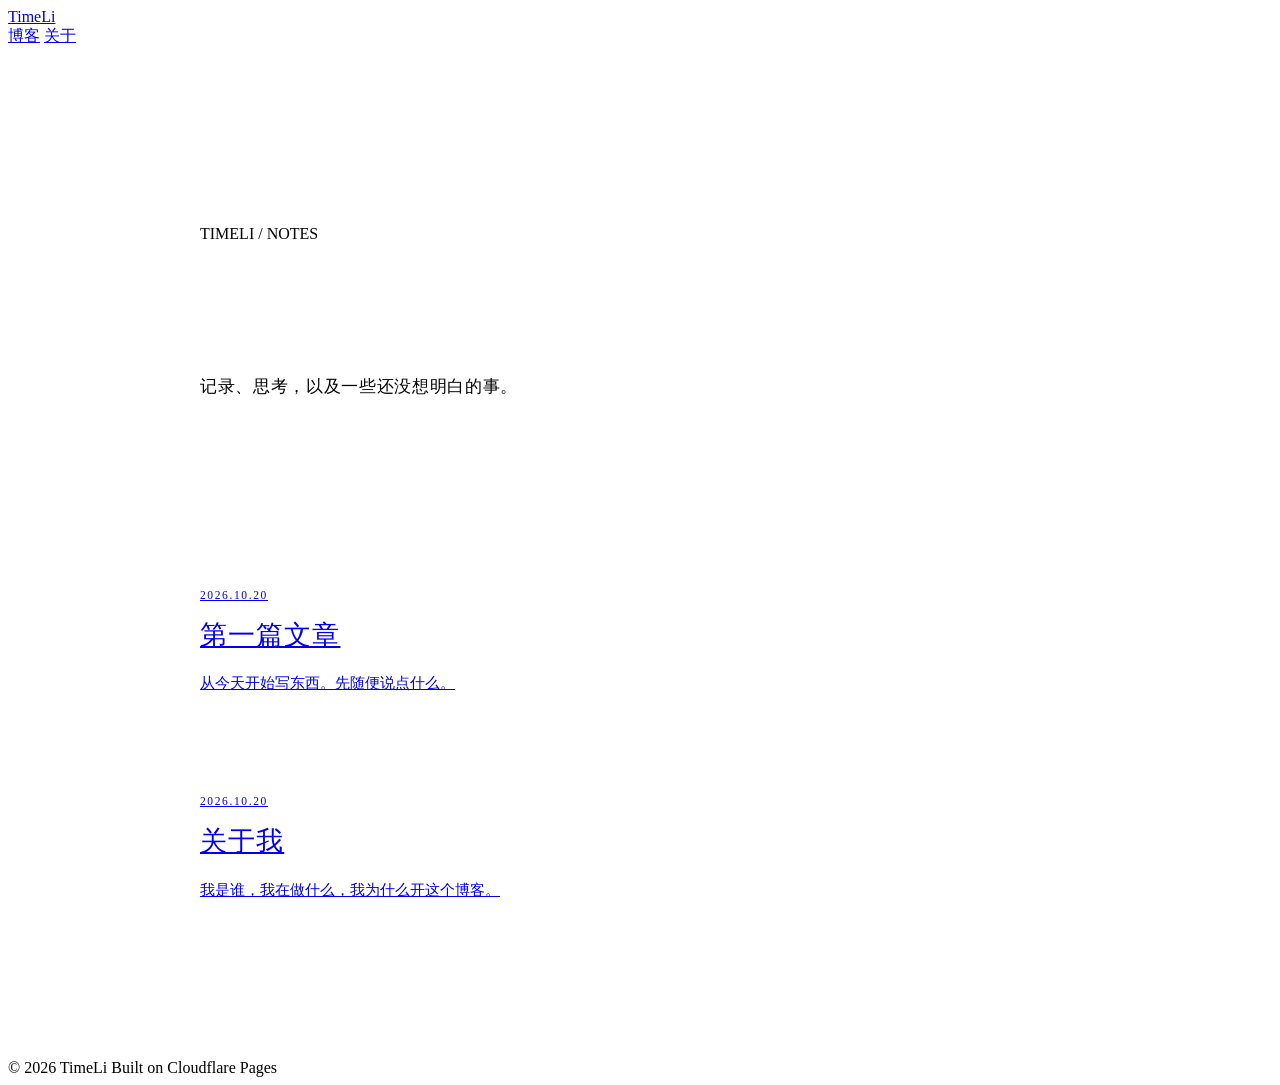
<file: index.html>
<!DOCTYPE html>
<html lang="zh-CN">
<head>
<meta charset="UTF-8">
<meta name="viewport" content="width=device-width, initial-scale=1.0">
<title>博客 — TimeLi</title>
<meta name="description" content="TimeLi 的博客">
<meta name="theme-color" content="#08080a">
<link rel="preconnect" href="https://fonts.googleapis.com">
<link rel="preconnect" href="https://fonts.gstatic.com" crossorigin>
<link href="https://fonts.googleapis.com/css2?family=Noto+Serif+SC:wght@300;500&family=Inter:wght@300;400;500&display=swap" rel="stylesheet">
<link rel="stylesheet" href="/assets/style.css">
</head>
<body>

<header class="nav">
  <a class="nav__logo" href="https://timeli.cc.cd">TimeLi</a>
  <nav class="nav__links">
    <a href="/">博客</a>
    <a href="https://timeli.cc.cd#about">关于</a>
  </nav>
</header>

<main class="blog">
  <header class="blog__head">
    <p class="mono">TIMELI / NOTES</p>
    <h1>博客</h1>
    <p class="blog__desc">记录、思考，以及一些还没想明白的事。</p>
  </header>

  <!-- 文章列表：新增文章直接复制一个 <a class="post"> 块 -->
  <section class="posts" id="posts">

    <a class="post" href="/posts/hello/">
      <time datetime="2026-10-20">2026.10.20</time>
      <h2>第一篇文章</h2>
      <p>从今天开始写东西。先随便说点什么。</p>
    </a>

    <a class="post" href="/posts/about-me/">
      <time datetime="2026-10-20">2026.10.20</time>
      <h2>关于我</h2>
      <p>我是谁，我在做什么，我为什么开这个博客。</p>
    </a>

  </section>
</main>

<footer class="footer">
  <span class="mono">© <span id="year">2026</span> TimeLi</span>
  <span class="mono">Built on Cloudflare Pages</span>
</footer>

<script src="/assets/main.js" defer></script>
</body>
</html>
</file>
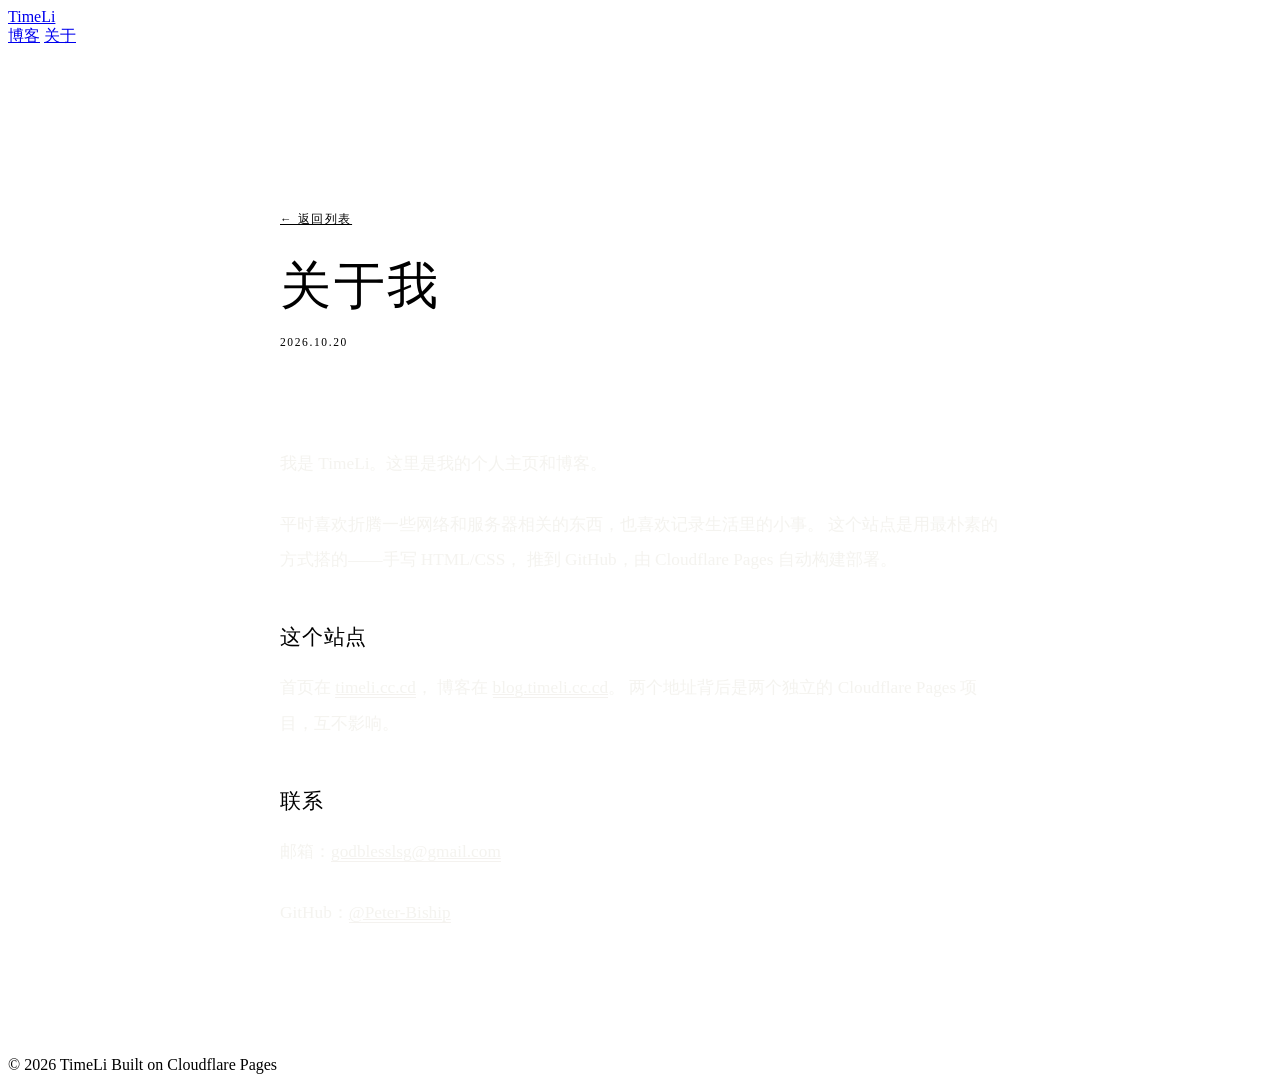
<file: posts/about-me/index.html>
<!DOCTYPE html>
<html lang="zh-CN">
<head>
<meta charset="UTF-8">
<meta name="viewport" content="width=device-width, initial-scale=1.0">
<title>关于我 — TimeLi</title>
<meta name="description" content="我是谁，我在做什么。">
<meta name="theme-color" content="#08080a">
<link rel="preconnect" href="https://fonts.googleapis.com">
<link rel="preconnect" href="https://fonts.gstatic.com" crossorigin>
<link href="https://fonts.googleapis.com/css2?family=Noto+Serif+SC:wght@300;500&family=Inter:wght@300;400;500&display=swap" rel="stylesheet">
<link rel="stylesheet" href="/assets/style.css">
</head>
<body>

<header class="nav">
  <a class="nav__logo" href="https://timeli.cc.cd">TimeLi</a>
  <nav class="nav__links">
    <a href="/">博客</a>
    <a href="https://timeli.cc.cd#about">关于</a>
  </nav>
</header>

<article class="article">
  <a class="article__back" href="/">← 返回列表</a>
  <h1>关于我</h1>
  <p class="article__meta"><time datetime="2026-10-20">2026.10.20</time></p>

  <div class="article__body">
    <p>我是 TimeLi。这里是我的个人主页和博客。</p>
    <p>
      平时喜欢折腾一些网络和服务器相关的东西，也喜欢记录生活里的小事。
      这个站点是用最朴素的方式搭的——手写 HTML/CSS，
      推到 GitHub，由 Cloudflare Pages 自动构建部署。
    </p>

    <h2>这个站点</h2>
    <p>
      首页在 <a href="https://timeli.cc.cd">timeli.cc.cd</a>，
      博客在 <a href="https://blog.timeli.cc.cd">blog.timeli.cc.cd</a>。
      两个地址背后是两个独立的 Cloudflare Pages 项目，互不影响。
    </p>

    <h2>联系</h2>
    <p>邮箱：<a href="mailto:godblesslsg@gmail.com">godblesslsg@gmail.com</a></p>
    <p>GitHub：<a href="https://github.com/Peter-Biship" rel="noopener">@Peter-Biship</a></p>
  </div>
</article>

<footer class="footer">
  <span class="mono">© <span id="year">2026</span> TimeLi</span>
  <span class="mono">Built on Cloudflare Pages</span>
</footer>

<script src="/assets/main.js" defer></script>
</body>
</html>
</file>
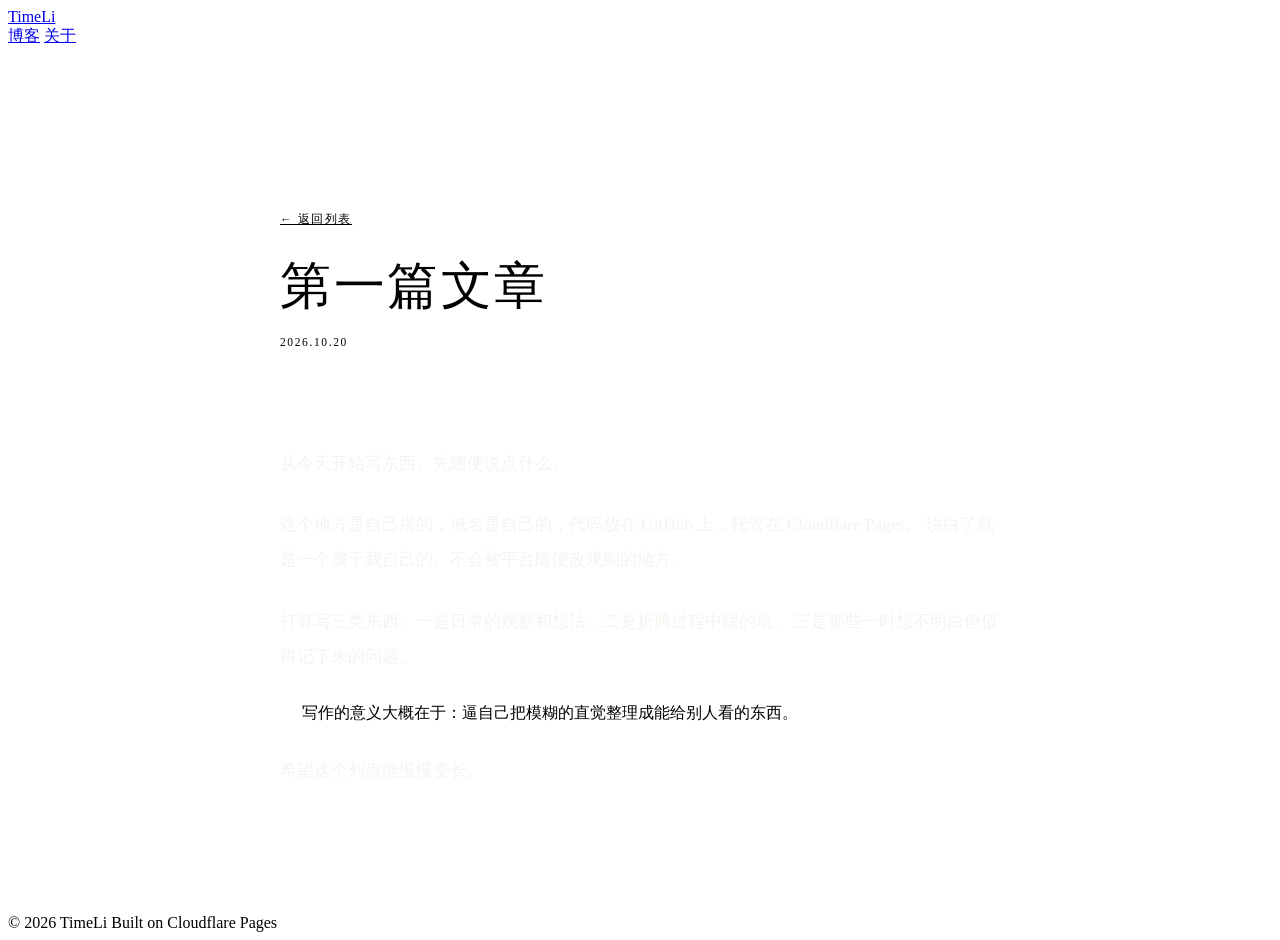
<file: posts/hello/index.html>
<!DOCTYPE html>
<html lang="zh-CN">
<head>
<meta charset="UTF-8">
<meta name="viewport" content="width=device-width, initial-scale=1.0">
<title>第一篇文章 — TimeLi</title>
<meta name="description" content="从今天开始写东西。">
<meta name="theme-color" content="#08080a">
<link rel="preconnect" href="https://fonts.googleapis.com">
<link rel="preconnect" href="https://fonts.gstatic.com" crossorigin>
<link href="https://fonts.googleapis.com/css2?family=Noto+Serif+SC:wght@300;500&family=Inter:wght@300;400;500&display=swap" rel="stylesheet">
<link rel="stylesheet" href="/assets/style.css">
</head>
<body>

<header class="nav">
  <a class="nav__logo" href="https://timeli.cc.cd">TimeLi</a>
  <nav class="nav__links">
    <a href="/">博客</a>
    <a href="https://timeli.cc.cd#about">关于</a>
  </nav>
</header>

<article class="article">
  <a class="article__back" href="/">← 返回列表</a>
  <h1>第一篇文章</h1>
  <p class="article__meta"><time datetime="2026-10-20">2026.10.20</time></p>

  <div class="article__body">
    <p>从今天开始写东西。先随便说点什么。</p>
    <p>
      这个地方是自己搭的，域名是自己的，代码放在 GitHub 上，托管在 Cloudflare Pages。
      说白了就是一个属于我自己的、不会被平台随便改规则的地方。
    </p>
    <p>
      打算写三类东西：一是日常的观察和想法，二是折腾过程中踩的坑，
      三是那些一时想不明白但值得记下来的问题。
    </p>
    <blockquote>
      写作的意义大概在于：逼自己把模糊的直觉整理成能给别人看的东西。
    </blockquote>
    <p>希望这个列表能慢慢变长。</p>
  </div>
</article>

<footer class="footer">
  <span class="mono">© <span id="year">2026</span> TimeLi</span>
  <span class="mono">Built on Cloudflare Pages</span>
</footer>

<script src="/assets/main.js" defer></script>
</body>
</html>
</file>
<file: assets/style.css>
@import url("/assets/style.css");

/* ============================================================
   博客页 —— 在首页样式之上追加
   ============================================================ */

.blog {
  max-width: 880px;
  margin: 0 auto;
  padding: clamp(110px, 18vh, 200px) clamp(20px, 6vw, 40px) 100px;
}

.blog__head {
  margin-bottom: clamp(50px, 9vh, 96px);
  padding-bottom: clamp(28px, 5vh, 48px);
  border-bottom: 1px solid var(--line);
}

.blog__head h1 {
  font-family: var(--serif);
  font-weight: 300;
  font-size: clamp(2.6rem, 7vw, 5rem);
  letter-spacing: 0.08em;
  line-height: 1.1;
  margin: 18px 0 22px;
  opacity: 0;
  animation: rise 1.2s var(--ease) 0.1s forwards;
}

.blog__desc {
  color: var(--fg-dim);
  font-size: clamp(0.92rem, 1.3vw, 1.05rem);
  line-height: 1.9;
  letter-spacing: 0.04em;
}

/* ---------- 文章条目 ---------- */
.posts { display: flex; flex-direction: column; }

.post {
  display: block;
  padding: clamp(26px, 4.4vh, 44px) 0;
  border-bottom: 1px solid var(--line);
  position: relative;
  transition: padding-left 0.5s var(--ease);
}

.post::before {
  content: "";
  position: absolute;
  left: 0;
  top: 50%;
  width: 0;
  height: 1px;
  background: var(--accent);
  transition: width 0.5s var(--ease);
}

.post:hover { padding-left: 22px; }
.post:hover::before { width: 14px; }

.post time {
  font-family: var(--mono);
  font-size: 0.72rem;
  letter-spacing: 0.14em;
  color: var(--fg-faint);
}

.post h2 {
  font-family: var(--serif);
  font-weight: 400;
  font-size: clamp(1.25rem, 2.4vw, 1.7rem);
  letter-spacing: 0.04em;
  line-height: 1.5;
  margin: 12px 0 10px;
  transition: color 0.4s var(--ease);
}

.post:hover h2 { color: var(--accent); }

.post p {
  color: var(--fg-dim);
  font-size: 0.92rem;
  line-height: 1.85;
  max-width: 62ch;
}

/* ---------- 单篇文章 ---------- */
.article {
  max-width: 720px;
  margin: 0 auto;
  padding: clamp(110px, 18vh, 200px) clamp(20px, 6vw, 40px) 100px;
}

.article__back {
  font-family: var(--mono);
  font-size: 0.72rem;
  letter-spacing: 0.14em;
  text-transform: uppercase;
  color: var(--fg-faint);
  transition: color 0.3s var(--ease);
}

.article__back:hover { color: var(--accent); }

.article h1 {
  font-family: var(--serif);
  font-weight: 300;
  font-size: clamp(1.9rem, 5vw, 3.2rem);
  line-height: 1.3;
  letter-spacing: 0.05em;
  margin: 26px 0 16px;
}

.article__meta {
  font-family: var(--mono);
  font-size: 0.72rem;
  letter-spacing: 0.14em;
  color: var(--fg-faint);
  padding-bottom: clamp(28px, 5vh, 44px);
  border-bottom: 1px solid var(--line);
  margin-bottom: clamp(34px, 6vh, 56px);
}

.article__body p {
  font-size: clamp(0.98rem, 1.4vw, 1.08rem);
  line-height: 2.05;
  color: rgba(242, 240, 236, 0.82);
  margin-bottom: 1.5em;
}

.article__body h2 {
  font-family: var(--serif);
  font-weight: 500;
  font-size: 1.3rem;
  letter-spacing: 0.04em;
  margin: 2.2em 0 0.9em;
}

.article__body blockquote {
  border-left: 2px solid var(--accent);
  padding-left: 22px;
  color: var(--fg-dim);
  font-family: var(--serif);
  margin: 1.8em 0;
}

.article__body a {
  color: var(--accent);
  border-bottom: 1px solid currentColor;
}

.article__body code {
  font-family: var(--mono);
  font-size: 0.86em;
  background: var(--bg-soft);
  border: 1px solid var(--line);
  padding: 2px 6px;
  border-radius: 3px;
}

@media (max-width: 480px) {
  .post:hover { padding-left: 0; }
  .post:hover::before { width: 0; }
}
</file>
